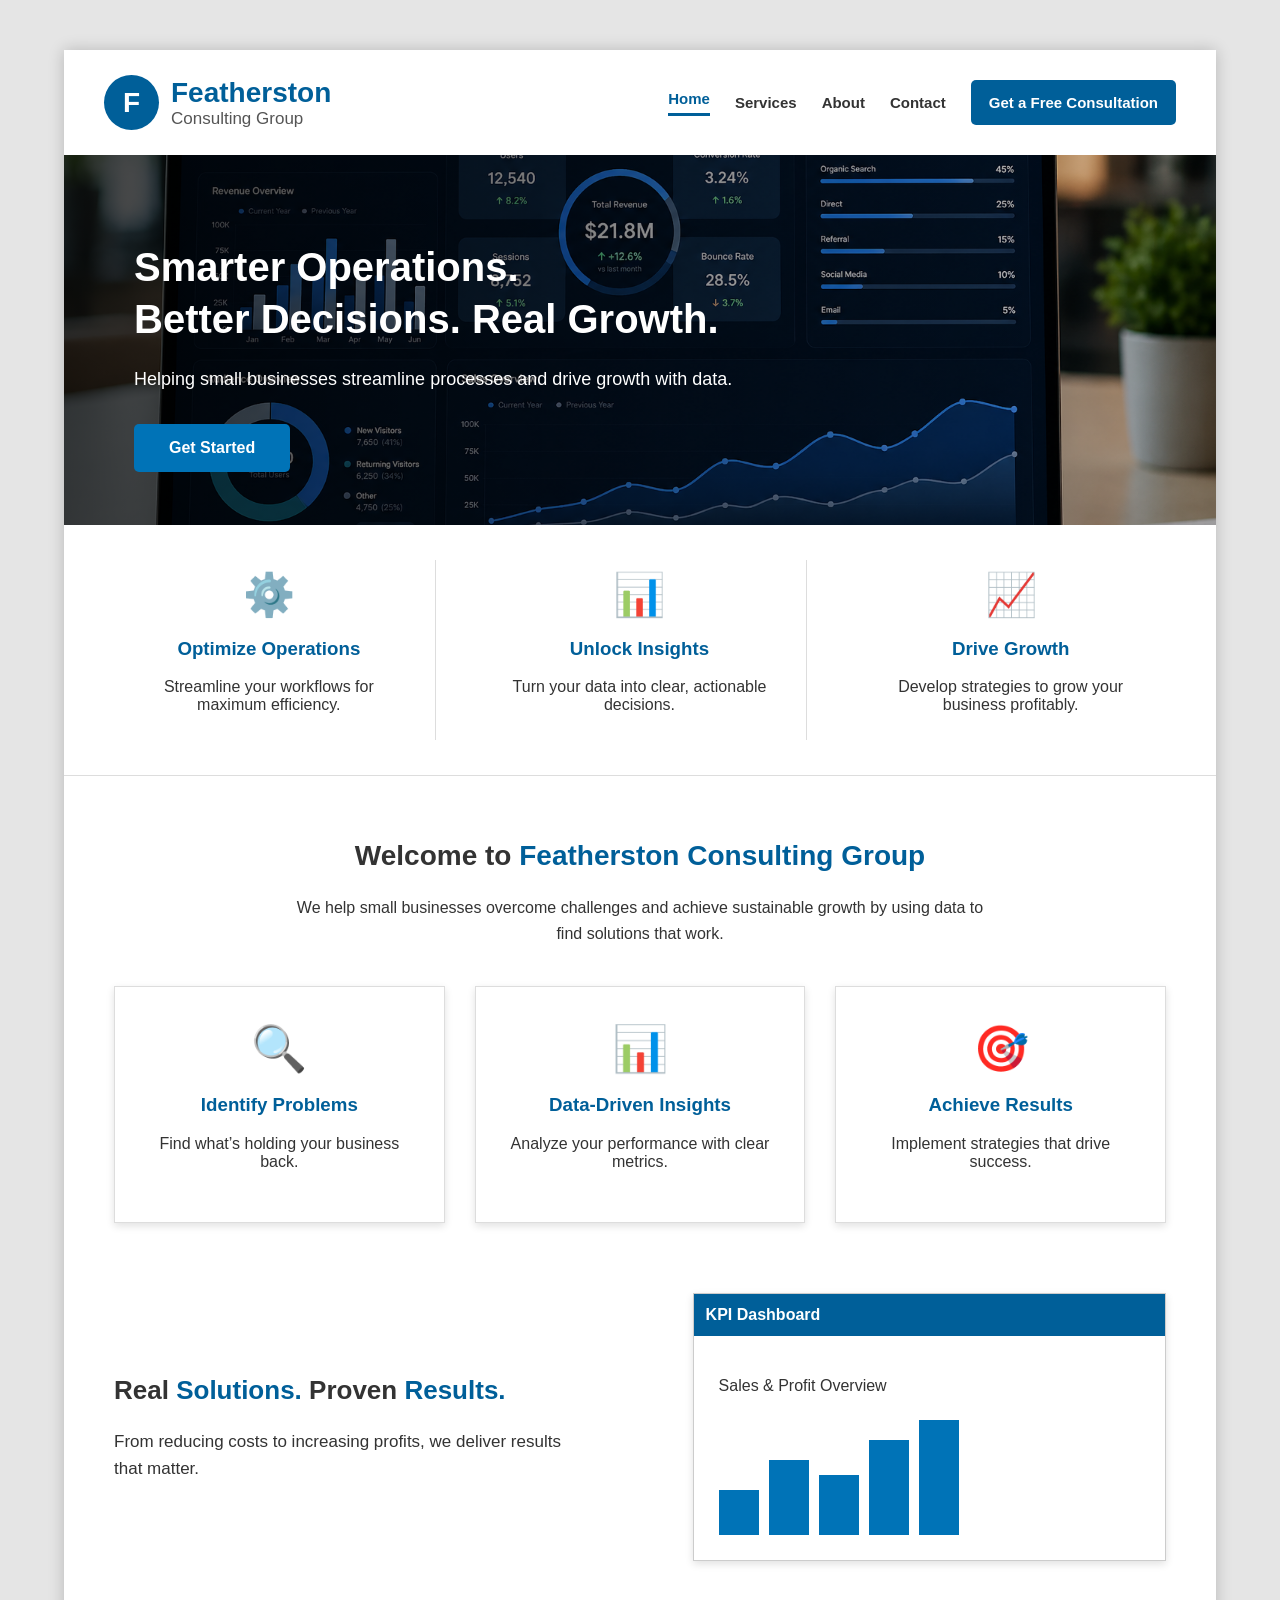
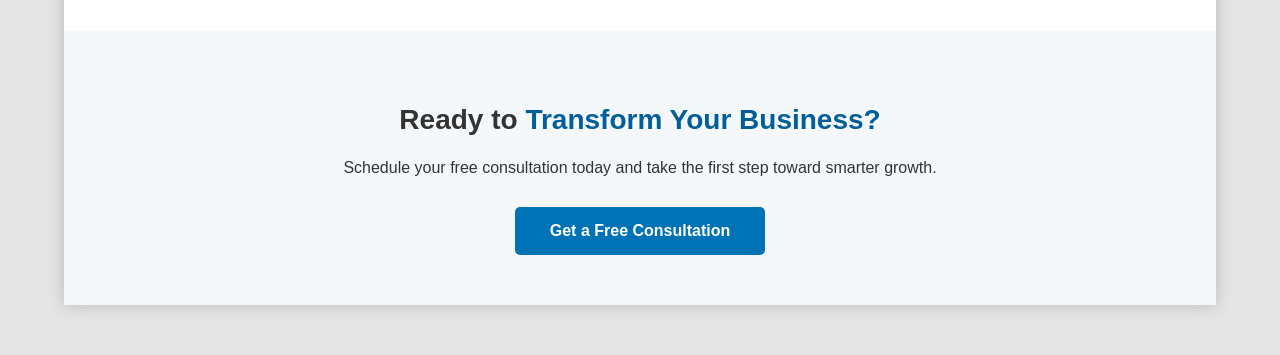
<file: index.html>
<!DOCTYPE html>
<html lang="en">
<head>
  <meta charset="UTF-8">
  <meta name="viewport" content="width=device-width, initial-scale=1.0">
  <title>Featherston Consulting Group</title>
<link rel="stylesheet" href="consulting.css">
</head>

<body>
  <div id="wrapper">

    <header>
      <div class="logo">
        <div class="logo-icon">F</div>
        <div>
          <h1>Featherston</h1>
          <p>Consulting Group</p>
        </div>
      </div>

      <nav>
        <a href="index.html" class="active">Home</a>
        <a href="services.html">Services</a>
        <a href="about.html">About</a>
        <a href="contact.html">Contact</a>
        <a href="contact.html" class="consult-btn">Get a Free Consultation</a>
      </nav>
    </header>

    <section class="hero">
      <div class="hero-text">
        <h2>Smarter Operations.<br>Better Decisions. Real Growth.</h2>
        <p>Helping small businesses streamline processes and drive growth with data.</p>
        <a href="contact.html" class="primary-btn">Get Started</a>
      </div>
    </section>

    <section class="service-strip">
      <div class="service-box">
        <div class="icon">⚙️</div>
        <h3>Optimize Operations</h3>
        <p>Streamline your workflows for maximum efficiency.</p>
      </div>

      <div class="service-box">
        <div class="icon">📊</div>
        <h3>Unlock Insights</h3>
        <p>Turn your data into clear, actionable decisions.</p>
      </div>

      <div class="service-box">
        <div class="icon">📈</div>
        <h3>Drive Growth</h3>
        <p>Develop strategies to grow your business profitably.</p>
      </div>
    </section>

    <main>
      <section class="welcome">
        <h2>Welcome to <span>Featherston Consulting Group</span></h2>
        <p>
          We help small businesses overcome challenges and achieve sustainable growth by
          using data to find solutions that work.
        </p>
      </section>

      <section class="cards">
        <div class="card">
          <div class="card-icon">🔍</div>
          <h3>Identify Problems</h3>
          <p>Find what’s holding your business back.</p>
        </div>

        <div class="card">
          <div class="card-icon">📊</div>
          <h3>Data-Driven Insights</h3>
          <p>Analyze your performance with clear metrics.</p>
        </div>

        <div class="card">
          <div class="card-icon">🎯</div>
          <h3>Achieve Results</h3>
          <p>Implement strategies that drive success.</p>
        </div>
      </section>

      <section class="results">
        <div class="results-text">
          <h2>Real <span>Solutions.</span> Proven <span>Results.</span></h2>
          <p>
            From reducing costs to increasing profits, we deliver results that matter.
          </p>
        </div>

        <div class="dashboard-box">
          <h4>KPI Dashboard</h4>
          <div class="chart-placeholder">
            <p>Sales & Profit Overview</p>
            <div class="bars">
              <span></span><span></span><span></span><span></span><span></span>
            </div>
          </div>
        </div>
      </section>

      <section class="cta">
        <h2>Ready to <span>Transform Your Business?</span></h2>
        <p>Schedule your free consultation today and take the first step toward smarter growth.</p>
        <a href="contact.html" class="primary-btn">Get a Free Consultation</a>
      </section>
    </main>

  </div>
</body>
</html>
</file>
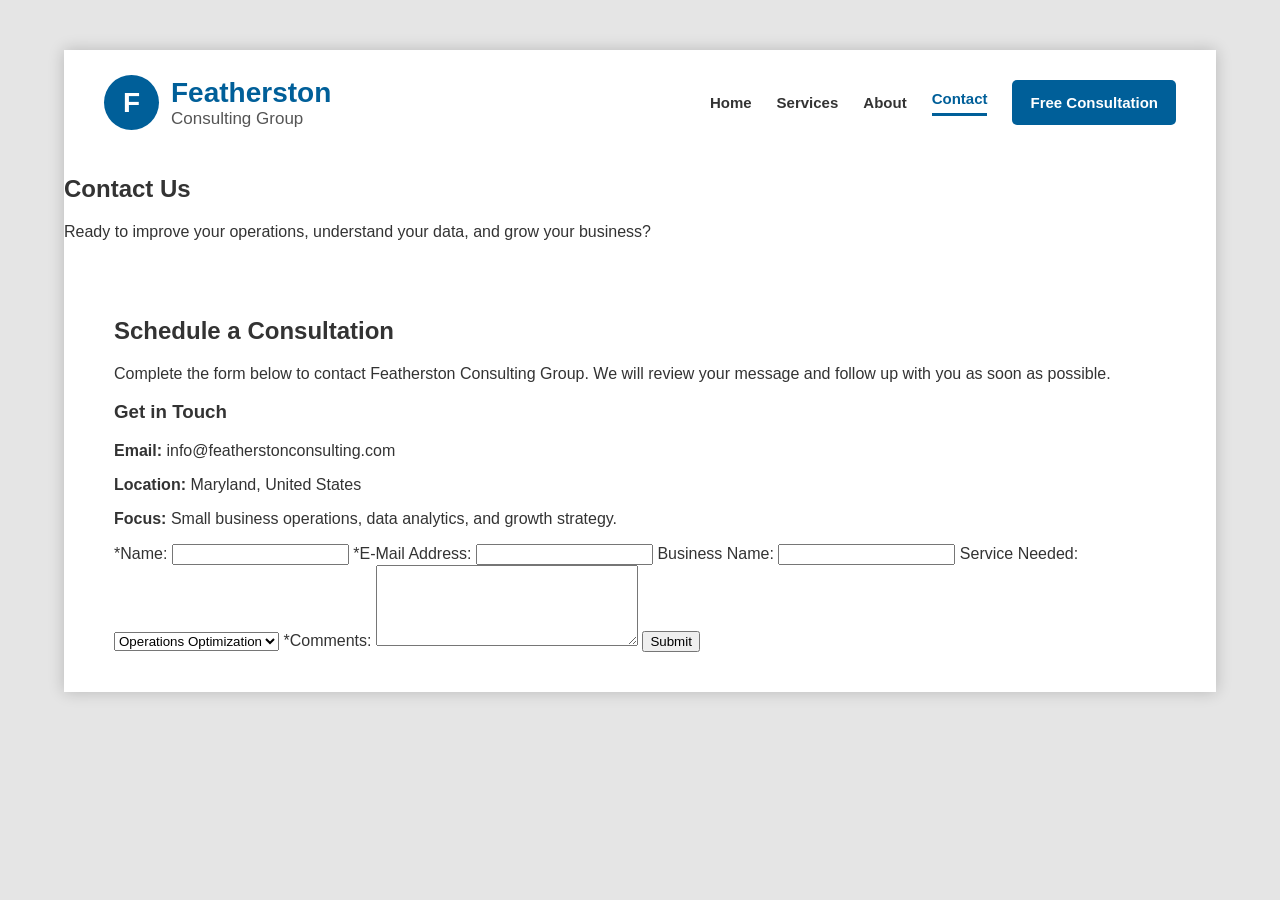
<file: contact.html>
<!DOCTYPE html>
<html lang="en">
<head>
  <meta charset="UTF-8">
  <meta name="viewport" content="width=device-width, initial-scale=1.0">
  <title>Contact | Featherston Consulting Group</title>
  <link rel="stylesheet" href="consulting.css">
</head>

<body>
  <div id="wrapper">

    <header>
      <div class="logo">
        <div class="logo-icon">F</div>
        <div>
          <h1>Featherston</h1>
          <p>Consulting Group</p>
        </div>
      </div>

      <nav>
        <a href="index.html">Home</a>
        <a href="services.html">Services</a>
        <a href="about.html">About</a>
        <a href="contact.html" class="active">Contact</a>
        <a href="contact.html" class="consult-btn">Free Consultation</a>
      </nav>
    </header>

    <section class="contact-hero">
      <div class="contact-hero-text">
        <h2>Contact Us</h2>
        <p>Ready to improve your operations, understand your data, and grow your business?</p>
      </div>
    </section>

    <main>
      <section class="contact-intro">
        <h2>Schedule a Consultation</h2>
        <p>
          Complete the form below to contact Featherston Consulting Group.
          We will review your message and follow up with you as soon as possible.
        </p>
      </section>

      <section class="contact-layout">

        <div class="contact-info">
          <h3>Get in Touch</h3>
          <p><strong>Email:</strong> info@featherstonconsulting.com</p>
          <p><strong>Location:</strong> Maryland, United States</p>
          <p><strong>Focus:</strong> Small business operations, data analytics, and growth strategy.</p>
        </div>

        <form method="post" action="https://webdevbasics.net/scripts/pacific.php">
          <label for="myName">*Name:</label>
          <input type="text" id="myName" name="myName" required>

          <label for="myEmail">*E-Mail Address:</label>
          <input type="email" id="myEmail" name="myEmail" required>

          <label for="myBusiness">Business Name:</label>
          <input type="text" id="myBusiness" name="myBusiness">

          <label for="myService">Service Needed:</label>
          <select id="myService" name="myService">
            <option value="operations">Operations Optimization</option>
            <option value="analytics">Data Analytics</option>
            <option value="growth">Growth Strategy</option>
            <option value="general">General Consultation</option>
          </select>

          <label for="myComments">*Comments:</label>
          <textarea id="myComments" name="myComments" rows="5" cols="30" required></textarea>

          <input type="submit" value="Submit">
        </form>

      </section>
    </main>

  </div>
</body>
</html>
</file>
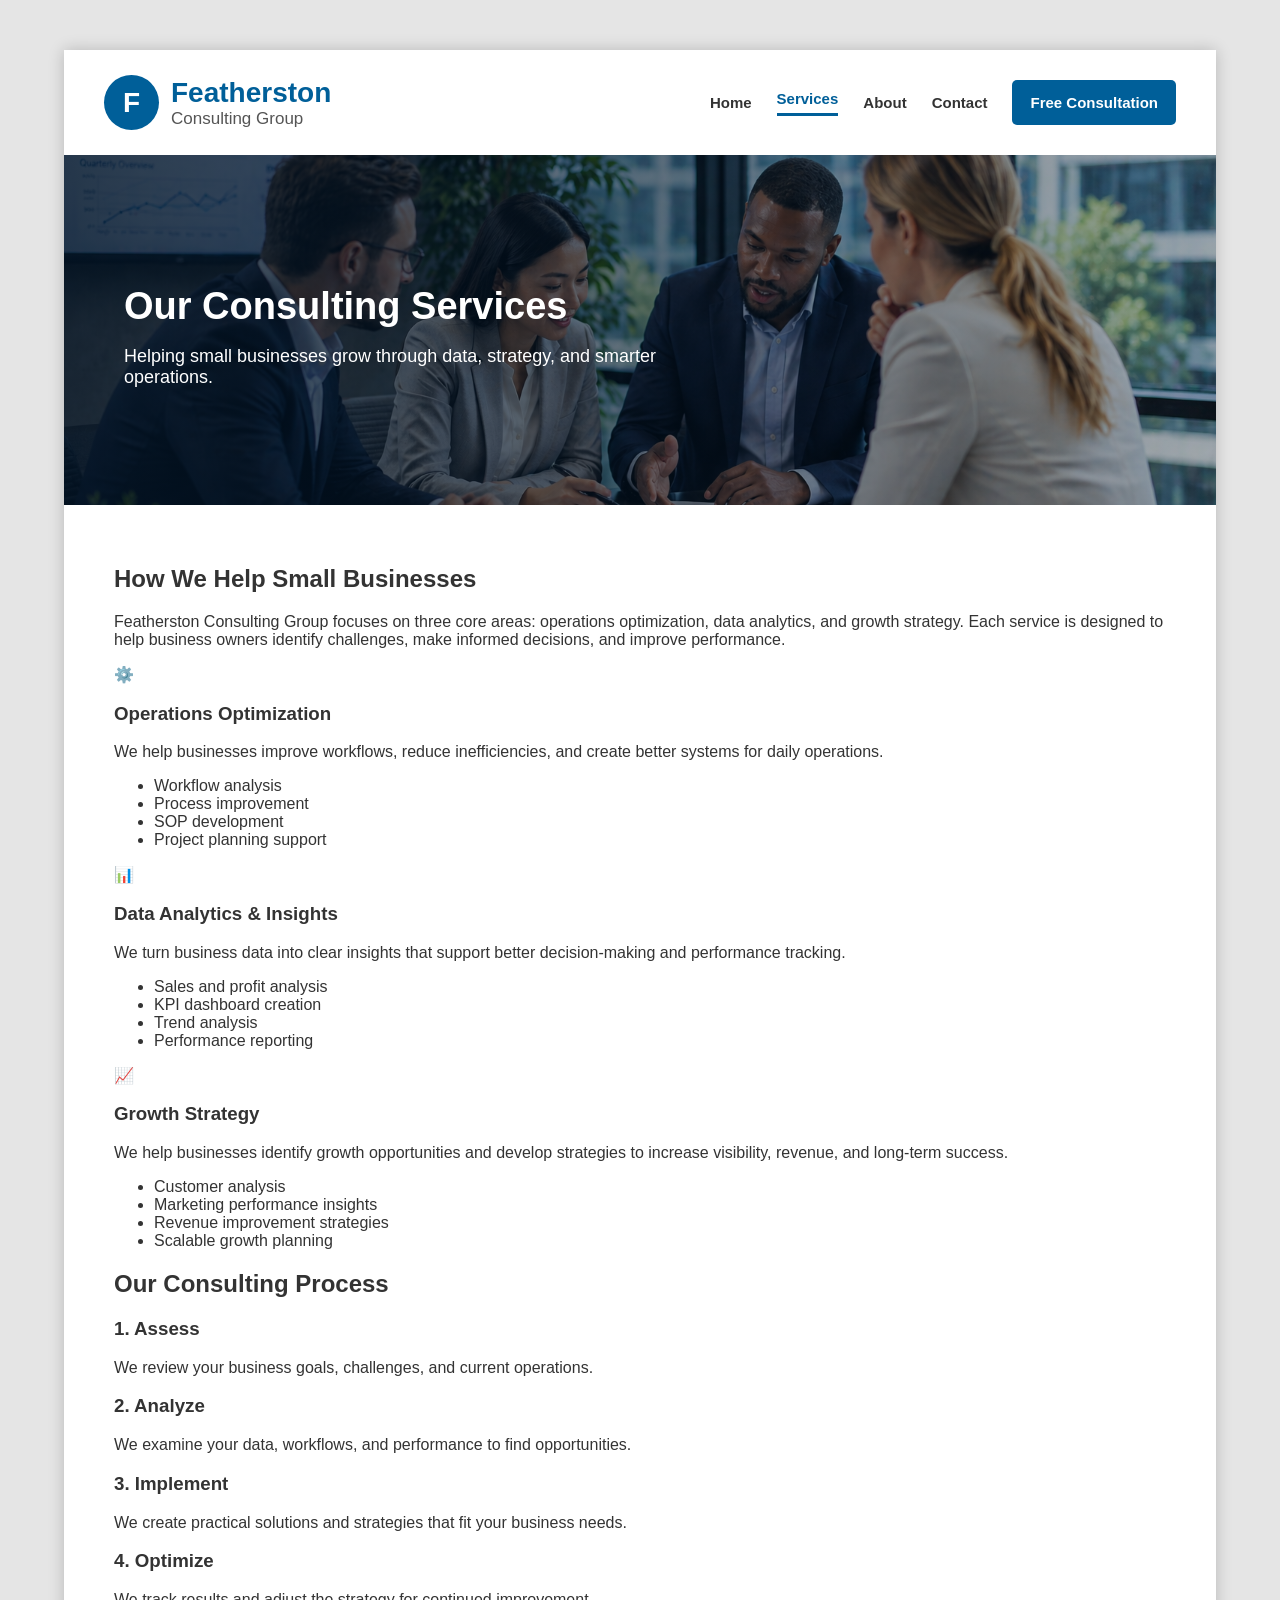
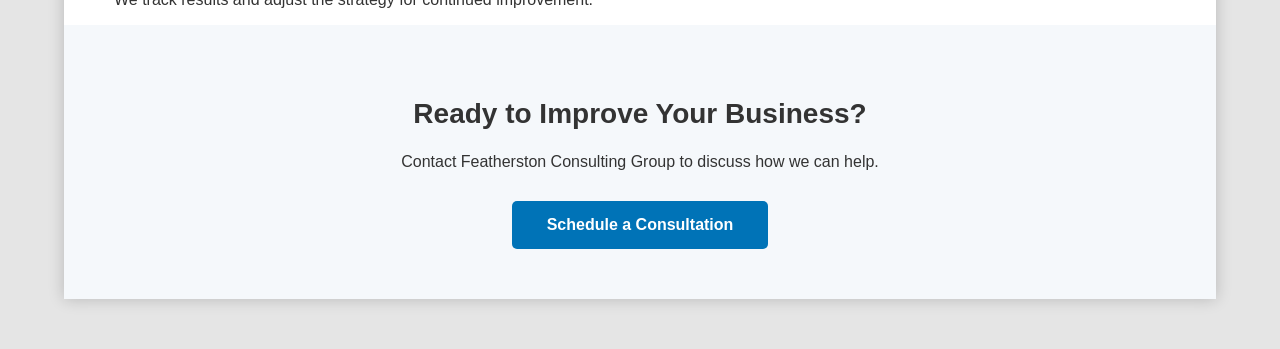
<file: services.html>
<!DOCTYPE html>
<html lang="en">
<head>
  <meta charset="UTF-8">
  <meta name="viewport" content="width=device-width, initial-scale=1.0">
  <title>Services | Featherston Consulting Group</title>
  <link rel="stylesheet" href="consulting.css">
</head>

<body>
  <div id="wrapper">

    <header>
      <div class="logo">
        <div class="logo-icon">F</div>
        <div>
          <h1>Featherston</h1>
          <p>Consulting Group</p>
        </div>
      </div>

      <nav>
        <a href="index.html">Home</a>
        <a href="services.html" class="active">Services</a>
        <a href="about.html">About</a>
        <a href="contact.html">Contact</a>
        <a href="contact.html" class="consult-btn">Free Consultation</a>
      </nav>
    </header>

    <section class="services-hero">
  <div class="services-hero-text">
    <h2>Our Consulting Services</h2>
    <p>Helping small businesses grow through data, strategy, and smarter operations.</p>
  </div>
</section>
    <main>
      <section class="services-intro">
        <h2>How We Help Small Businesses</h2>
        <p>
          Featherston Consulting Group focuses on three core areas: operations optimization,
          data analytics, and growth strategy. Each service is designed to help business owners
          identify challenges, make informed decisions, and improve performance.
        </p>
      </section>

      <section class="service-details">
        <div class="service-card">
          <div class="service-icon">⚙️</div>
          <h3>Operations Optimization</h3>
          <p>
            We help businesses improve workflows, reduce inefficiencies, and create better
            systems for daily operations.
          </p>
          <ul>
            <li>Workflow analysis</li>
            <li>Process improvement</li>
            <li>SOP development</li>
            <li>Project planning support</li>
          </ul>
        </div>

        <div class="service-card">
          <div class="service-icon">📊</div>
          <h3>Data Analytics & Insights</h3>
          <p>
            We turn business data into clear insights that support better decision-making and
            performance tracking.
          </p>
          <ul>
            <li>Sales and profit analysis</li>
            <li>KPI dashboard creation</li>
            <li>Trend analysis</li>
            <li>Performance reporting</li>
          </ul>
        </div>

        <div class="service-card">
          <div class="service-icon">📈</div>
          <h3>Growth Strategy</h3>
          <p>
            We help businesses identify growth opportunities and develop strategies to increase
            visibility, revenue, and long-term success.
          </p>
          <ul>
            <li>Customer analysis</li>
            <li>Marketing performance insights</li>
            <li>Revenue improvement strategies</li>
            <li>Scalable growth planning</li>
          </ul>
        </div>
      </section>

      <section class="process-section">
        <h2>Our Consulting Process</h2>

        <div class="process-grid">
          <div>
            <h3>1. Assess</h3>
            <p>We review your business goals, challenges, and current operations.</p>
          </div>

          <div>
            <h3>2. Analyze</h3>
            <p>We examine your data, workflows, and performance to find opportunities.</p>
          </div>

          <div>
            <h3>3. Implement</h3>
            <p>We create practical solutions and strategies that fit your business needs.</p>
          </div>

          <div>
            <h3>4. Optimize</h3>
            <p>We track results and adjust the strategy for continued improvement.</p>
          </div>
        </div>
      </section>

      <section class="cta">
        <h2>Ready to Improve Your Business?</h2>
        <p>Contact Featherston Consulting Group to discuss how we can help.</p>
        <a href="contact.html" class="primary-btn">Schedule a Consultation</a>
      </section>
    </main>

  </div>
</body>
</html>
</file>
<file: consulting.css>
* {
  box-sizing: border-box;
}

body {
  margin: 0;
  font-family: Arial, Helvetica, sans-serif;
  background: #e5e5e5;
  color: #333;
}

#wrapper {
  width: 90%;
  max-width: 1200px;
  margin: 50px auto;
  background: #ffffff;
  box-shadow: 0 0 15px rgba(0, 0, 0, 0.2);
}

/* Header */
header {
  display: flex;
  justify-content: space-between;
  align-items: center;
  padding: 25px 40px;
  background: #ffffff;
}

.logo {
  display: flex;
  align-items: center;
  gap: 12px;
}

.logo-icon {
  width: 55px;
  height: 55px;
  background: #005f99;
  color: #ffffff;
  border-radius: 50%;
  display: flex;
  align-items: center;
  justify-content: center;
  font-size: 28px;
  font-weight: bold;
}

.logo h1 {
  margin: 0;
  color: #005f99;
  font-size: 28px;
}

.logo p {
  margin: 0;
  color: #555;
  font-size: 17px;
}

nav {
  display: flex;
  align-items: center;
  gap: 25px;
}

nav a {
  text-decoration: none;
  color: #333;
  font-weight: bold;
  font-size: 15px;
}

nav a:hover,
nav .active {
  color: #005f99;
  border-bottom: 3px solid #005f99;
  padding-bottom: 6px;
}

.consult-btn {
  background: #005f99;
  color: #ffffff !important;
  padding: 14px 18px;
  border-radius: 5px;
  border-bottom: none !important;
}

/* Hero */
.hero {
  height: 370px;
  background:
    linear-gradient(to right, rgba(0, 0, 0, 0.75), rgba(0, 0, 0, 0.15)),
    url("hero-dashboard.jpg");
  background-size: cover;
  background-position: center;
  display: flex;
  align-items: center;
}

.hero-text {
  margin-left: 70px;
  color: #ffffff;
  max-width: 600px;
}

.hero-text h2 {
  font-size: 40px;
  line-height: 1.3;
  margin-bottom: 20px;
}

.hero-text p {
  font-size: 18px;
  line-height: 1.6;
  margin-bottom: 30px;
}

.primary-btn {
  display: inline-block;
  background: #0073b7;
  color: #ffffff;
  padding: 15px 35px;
  text-decoration: none;
  border-radius: 5px;
  font-weight: bold;
}

.primary-btn:hover,
.consult-btn:hover {
  background: #003f66;
}

/* Service Strip */
.service-strip {
  display: flex;
  justify-content: space-around;
  text-align: center;
  padding: 35px 20px;
  border-bottom: 1px solid #ddd;
}

.service-box {
  width: 30%;
  padding: 10px 25px;
  border-right: 1px solid #ddd;
}

.service-box:last-child {
  border-right: none;
}

.icon {
  font-size: 42px;
}

.service-box h3 {
  color: #005f99;
}

/* Main */
main {
  padding: 40px 50px;
}

.welcome {
  text-align: center;
  margin-bottom: 40px;
}

.welcome h2 {
  font-size: 28px;
}

span {
  color: #005f99;
}

.welcome p {
  max-width: 700px;
  margin: 0 auto;
  line-height: 1.6;
}

/* Cards */
.cards {
  display: flex;
  justify-content: space-between;
  gap: 30px;
  margin-bottom: 70px;
}

.card {
  width: 33%;
  text-align: center;
  padding: 35px 25px;
  background: #ffffff;
  border: 1px solid #ddd;
  box-shadow: 0 3px 8px rgba(0, 0, 0, 0.12);
}

.card-icon {
  font-size: 45px;
}

.card h3 {
  color: #005f99;
}

/* Results */
.results {
  display: flex;
  justify-content: space-between;
  align-items: center;
  margin-bottom: 70px;
  gap: 40px;
}

.results-text {
  width: 45%;
}

.results-text h2 {
  font-size: 26px;
}

.results-text p {
  font-size: 17px;
  line-height: 1.6;
}

.dashboard-box {
  width: 45%;
  background: #f5f5f5;
  border: 1px solid #ccc;
  box-shadow: 0 3px 8px rgba(0, 0, 0, 0.12);
}

.dashboard-box h4 {
  background: #005f99;
  color: #ffffff;
  padding: 12px;
  margin: 0;
}

.chart-placeholder {
  padding: 25px;
  background: #ffffff;
}

.bars {
  display: flex;
  align-items: end;
  gap: 10px;
  height: 120px;
  margin-top: 20px;
}

.bars span {
  display: block;
  width: 40px;
  background: #0073b7;
}

.bars span:nth-child(1) { height: 45px; }
.bars span:nth-child(2) { height: 75px; }
.bars span:nth-child(3) { height: 60px; }
.bars span:nth-child(4) { height: 95px; }
.bars span:nth-child(5) { height: 115px; }

/* CTA */
.cta {
  text-align: center;
  background: #f5f8fb;
  padding: 50px 20px;
  margin: 0 -50px -40px;
}

.cta h2 {
  font-size: 28px;
}

.cta p {
  margin-bottom: 30px;
}

/* Responsive */
@media (max-width: 900px) {
  header,
  nav,
  .service-strip,
  .cards,
  .results {
    flex-direction: column;
  }

  nav {
    margin-top: 20px;
  }

  .service-box,
  .card,
  .results-text,
  .dashboard-box {
    width: 100%;
    border-right: none;
  }

  .hero-text {
    margin: 30px;
  }
.page-hero {
  background: linear-gradient(to right, #032f4f, #0878bd);
  color: #ffffff;
  text-align: center;
  padding: 70px 25px;
}

.page-hero h2 {
  font-size: 38px;
  margin-bottom: 15px;
}

.page-hero p {
  max-width: 750px;
  margin: 0 auto;
  font-size: 18px;
  line-height: 1.6;
}

.services-intro {
  text-align: center;
  max-width: 850px;
  margin: 0 auto 50px;
}

.services-intro h2 {
  color: #064b7a;
  font-size: 30px;
}

.services-intro p {
  line-height: 1.7;
}

.service-details {
  display: flex;
  gap: 30px;
  margin-bottom: 70px;
}

.service-card {
  flex: 1;
  padding: 30px;
  border: 1px solid #d8e0e8;
  box-shadow: 0 4px 10px rgba(0, 0, 0, 0.10);
  background-color: #ffffff;
}

.service-icon {
  font-size: 42px;
}

.service-card h3 {
  color: #064b7a;
}

.service-card p {
  line-height: 1.6;
}

.service-card ul {
  padding-left: 20px;
  line-height: 1.8;
}

.process-section {
  text-align: center;
  margin-bottom: 70px;
}

.process-section h2 {
  color: #064b7a;
  font-size: 30px;
}

.process-grid {
  display: grid;
  grid-template-columns: repeat(4, 1fr);
  gap: 20px;
  margin-top: 30px;
}

.process-grid div {
  background-color: #f3f7fb;
  padding: 25px;
  border-left: 4px solid #0878bd;
}

.process-grid h3 {
  color: #064b7a;
}

@media (max-width: 900px) {
  .service-details {
    flex-direction: column;
  }

  .process-grid {
    grid-template-columns: 1fr 1fr;
  }
}

@media (max-width: 600px) {
  .page-hero h2 {
    font-size: 30px;
  }

  .process-grid {
    grid-template-columns: 1fr;
  }
}
  .hero-text h2 {
    font-size: 30px;
  }
}
.services-hero {
  height: 350px;
  background:
    linear-gradient(to right, rgba(2, 20, 38, 0.8), rgba(2, 20, 38, 0.3)),
    url("services-hero.jpg");
  background-size: cover;
  background-position: center;
  display: flex;
  align-items: center;
}

.services-hero-text {
  color: white;
  margin-left: 60px;
  max-width: 600px;
}

.services-hero-text h2 {
  font-size: 38px;
  margin-bottom: 15px;
}

.services-hero-text p {
  font-size: 18px;
}
/* About Hero */
.about-hero {
   height: 320px;
   background:
     linear-gradient(to right, rgba(2,20,38,0.85), rgba(2,20,38,0.4)),
     url("about-hero.jpg");
   background-size: cover;
   background-position: center;
   display: flex;
   align-items: center;
}

.about-hero-text {
  color: white;
  margin-left: 60px;
  max-width: 600px;
}

.about-hero-text h2 {
  font-size: 38px;
  margin-bottom: 10px;
}

.about-section {
  margin-bottom: 50px;
}

.about-section h2 {
  color: #005f99;
  font-size: 28px;
  margin-bottom: 15px;
}

.about-section p {
  max-width: 800px;
  line-height: 1.7;
}

/* Values */
.values {
  text-align: center;
  margin-bottom: 60px;
}

.value-grid {
  display: flex;
  gap: 30px;
  margin-top: 30px;
}

.value-card {
  flex: 1;
  padding: 25px;
  background: #ffffff;
  border: 1px solid #ddd;
  box-shadow: 0 3px 8px rgba(0,0,0,0.1);
}

.value-card h3 {
  color: #005f99;
}

/* Responsive */
@media (max-width: 900px) {
  .value-grid {
    flex-direction: column;
  }

  .about-hero-text {
    margin: 30px;
  }
}
</file>
